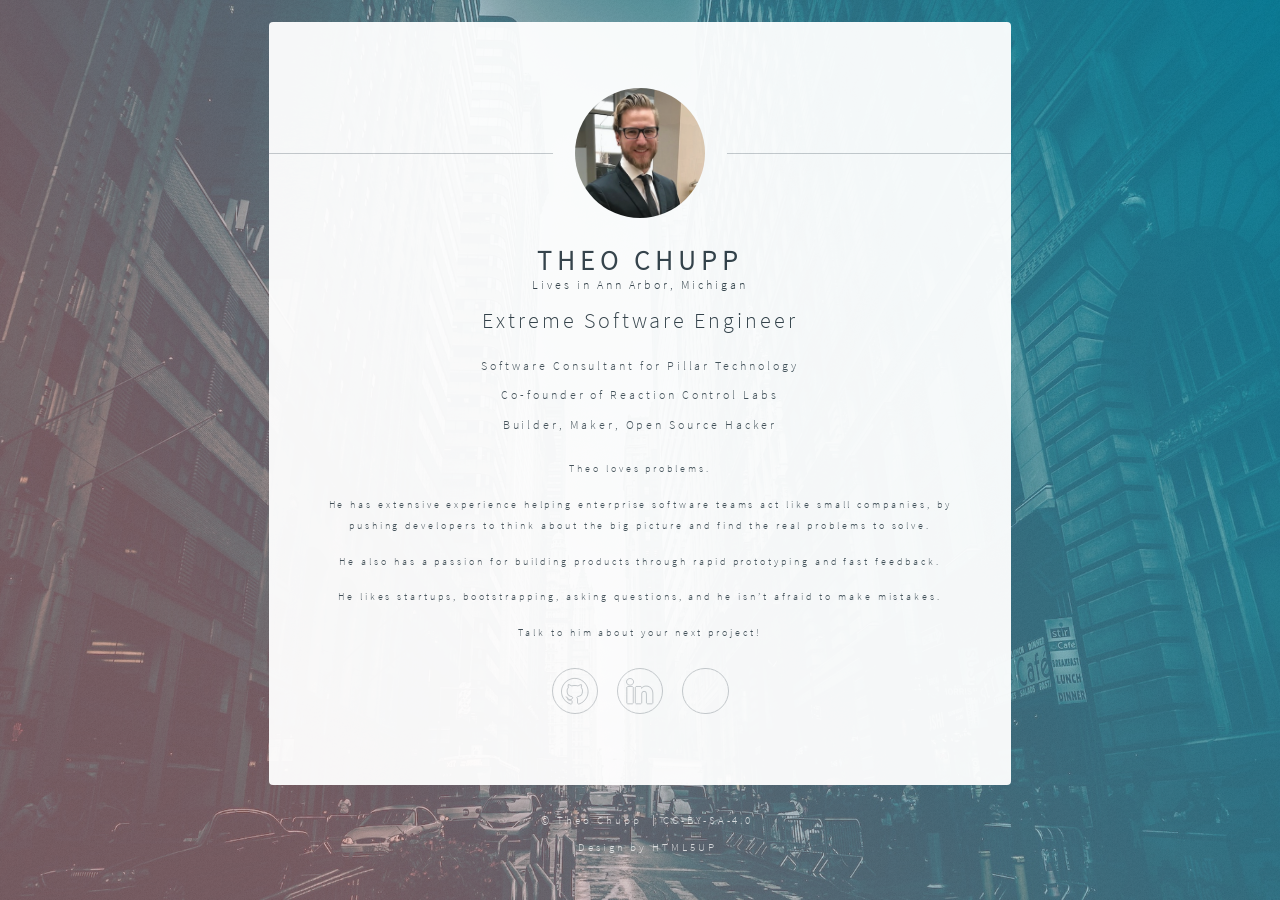
<file: index.html>
<!DOCTYPE HTML>

<html lang="en-us">
  <head>
  <title>Theo Chupp</title>
  <meta charset="utf-8" />
  <meta name="viewport" content="width=device-width, initial-scale=1" />
  <meta name="description" content="">
  <meta name="author" content="">
  <meta name="generator" content="Hugo 0.49.2" />
  
    <link rel="icon" href="/images/icons/favicon.ico" type="image/x-icon" sizes="16x16 32x32" />
  
  
  
  <link rel="apple-touch-icon-precomposed" href="/images/icons/apple.png" />

  <link rel="stylesheet" href="/assets/css/main.css" />

  
    <link rel="stylesheet" href="/assets/css/page.css" />
  

  
    <link rel="stylesheet" href="/assets/css/font-awesome.min.css" />
  

  

  
  
  

  <noscript><link rel="stylesheet" href="/assets/css/noscript.css" /></noscript>
</head>

  <body class="is-loading">

    
      <div id="wrapper">

        
          <section id="main">
            <header>
              <span class="avatar"><img src="/images/avatars/Theo.jpeg" alt="avatar" height="130" width="130" ></span>
              <h1 class="name">
                
                  Theo Chupp
                
              </h1>
              
                <h5 class=location>Lives in Ann Arbor, Michigan</h5>
              

              
                <h2 class="position">Extreme Software Engineer</h2>
              

              
              <ul>
                
                  <li>Software Consultant for <a href="https://pillartechnology.com/">Pillar Technology</a></li>
                
                  <li>Co-founder of <a href="https://rxnctrllabs.gitlab.io/">Reaction Control Labs</a></li>
                
                  <li>Builder, Maker, Open Source <a href="https://tchupp.github.io/oxidize-go/">Hacker</a></li>
                
              </ul>
              

              
                <span class="biography"><p>Theo loves problems.</p>

<p>He has extensive experience helping enterprise software teams act like small companies,
by pushing developers to think about the big picture and find the real problems to solve.</p>

<p>He also has a passion for building products through rapid prototyping and fast feedback.</p>

<p>He likes startups, bootstrapping, asking questions, and he isn&rsquo;t afraid to make mistakes.</p>

<p>Talk to him about your next project!</p>
</span>
              
            </header>

            <footer>
              <ul class="icons">
                
                  <li><a href="https://github.com/tchupp" class="fa-github" target="_blank">Github</a></li>
                
                  <li><a href="https://www.linkedin.com/in/theo-chupp" class="fa-linkedin" target="_blank">LinkedIn</a></li>
                
                  <li><a href="https://dev.to/tchupp" class="fa-dev" target="_blank">Dev.to</a></li>
                
              </ul>
              
            </footer>
          </section>

        
          <footer id="footer">
  <ul class="copyright">
    <li>&copy; 
      
        Theo Chupp
      </li>
    <li>
      
        <a href="https://creativecommons.org/licenses/by-sa/4.0/legalcode">CC-BY-SA-4.0</a>
      </li>
  </ul>
  
    <ul class="credit copyright">
      
        <li>Design by <a href="https://html5up.net">HTML5UP</a></li>
      
    </ul>
   

</footer>


      </div>
    

<script>
  if ('addEventListener' in window) {
    window.addEventListener('load', function() { document.body.className = document.body.className.replace(/\bis-loading\b/, ''); });
    document.body.className += (navigator.userAgent.match(/(MSIE|rv:11\.0)/) ? ' is-ie' : '');
  }
</script>









  

  </body>
</html>
</file>
<file: assets/css/main.css>
@charset "UTF-8";
@import url("source-sans-pro-300-family.css");
/*
	Identity by HTML5 UP
	html5up.net | @n33co
	Free for personal and commercial use under the CCA 3.0 license (html5up.net/license)
*/
/* Reset */
html, body, div, span, applet, object, iframe, h1, h2, h3, h4, h5, h6, p, blockquote, pre, a, abbr, acronym, address, big, cite, code, del, dfn, em, img, ins, kbd, q, s, samp, small, strike, strong, sub, sup, tt, var, b, u, i, center, dl, dt, dd, ol, ul, li, fieldset, form, label, legend, table, caption, tbody, tfoot, thead, tr, th, td, article, aside, canvas, details, embed, figure, figcaption, footer, header, hgroup, menu, nav, output, ruby, section, summary, time, mark, audio, video {
  margin: 0;
  padding: 0;
  border: 0;
  font-size: 100%;
  font: inherit;
  vertical-align: baseline; }

article, aside, details, figcaption, figure, footer, header, hgroup, menu, nav, section {
  display: block; }

body {
  line-height: 1; }

ol, ul {
  list-style: none; }

blockquote, q {
  quotes: none; }

blockquote:before, blockquote:after, q:before, q:after {
  content: '';
  content: none; }

table {
  border-collapse: collapse;
  border-spacing: 0; }

body {
  -webkit-text-size-adjust: none; }

/* Box Model */
*, *:before, *:after {
  -moz-box-sizing: border-box;
  -webkit-box-sizing: border-box;
  box-sizing: border-box; }

/* Type */
body, input, select, textarea {
  color: #414f57;
  font-family: "Source Sans Pro", Helvetica, sans-serif;
  font-size: 14pt;
  font-weight: 300;
  line-height: 2;
  letter-spacing: 0.2em; }
  @media screen and (max-width: 1680px) {
    body, input, select, textarea {
      font-size: 11pt; } }
  @media screen and (max-width: 480px) {
    body, input, select, textarea {
      font-size: 10pt;
      line-height: 1.75; } }

a {
  -moz-transition: color 0.2s ease, border-color 0.2s ease;
  -webkit-transition: color 0.2s ease, border-color 0.2s ease;
  -ms-transition: color 0.2s ease, border-color 0.2s ease;
  transition: color 0.2s ease, border-color 0.2s ease;
  color: inherit;
  text-decoration: none; }
  a:before {
    -moz-transition: color 0.2s ease, text-shadow 0.2s ease;
    -webkit-transition: color 0.2s ease, text-shadow 0.2s ease;
    -ms-transition: color 0.2s ease, text-shadow 0.2s ease;
    transition: color 0.2s ease, text-shadow 0.2s ease; }
  a:hover {
    color: #ff7496;
    text-decoration: underline; }

strong, b {
  color: #313f47; }

em, i {
  font-style: italic; }

p {
  margin: 0 0 1.5em 0; }

h1, h2, h3, h4, h5, h6 {
  color: #313f47;
  line-height: 1.5;
  margin: 0 0 0.75em 0; }
  h1 a, h2 a, h3 a, h4 a, h5 a, h6 a {
    color: inherit;
    text-decoration: none; }

h1 {
  font-size: 1.85em;
  letter-spacing: 0.22em;
  margin: 0 0 0.525em 0; }
  h1.name {
    text-transform: uppercase; }

h2 {
  font-size: 1.5em; }

h3 {
  font-size: 1.25em; }

h4 {
  font-size: 1em; }

h5, li {
  font-size: 0.85em; }

h6, .biography {
  font-size: 0.7em; }

@media screen and (max-width: 480px) {
  h1 {
    font-size: 1.65em; } }
sub {
  font-size: 0.8em;
  position: relative;
  top: 0.5em; }

sup {
  font-size: 0.8em;
  position: relative;
  top: -0.5em; }

hr {
  border: 0;
  border-bottom: solid 1px #c8cccf;
  margin: 1.5em 0; }

/* Form */
form {
  margin: 0 0 1.5em 0; }
  form > .field {
    margin: 0 0 1.5em 0; }
    form > .field > :last-child {
      margin-bottom: 0; }

label {
  color: #313f47;
  display: block;
  font-size: 0.9em;
  margin: 0 0 0.75em 0; }

input:not([type]),
input[type="password"],
input[type="email"],
input[type="tel"],
select,
textarea {
  -moz-appearance: none;
  -webkit-appearance: none;
  -ms-appearance: none;
  appearance: none;
  border-radius: 4px;
  border: solid 1px #c8cccf;
  color: inherit;
  display: block;
  outline: 0;
  padding: 0 1em;
  text-decoration: none;
  width: 100%; }
  input:not([type]):invalid,
  input[type="password"]:invalid,
  input[type="email"]:invalid,
  input[type="tel"]:invalid,
  select:invalid,
  textarea:invalid {
    box-shadow: none; }
  input:not([type]):focus,
  input[type="password"]:focus,
  input[type="email"]:focus,
  input[type="tel"]:focus,
  select:focus,
  textarea:focus {
    border-color: #ff7496; }

.select-wrapper {
  text-decoration: none;
  display: block;
  position: relative; }
  .select-wrapper:before {
    content: "";
    -moz-osx-font-smoothing: grayscale;
    -webkit-font-smoothing: antialiased;
    font-family: FontAwesome;
    font-style: normal;
    font-weight: normal;
    text-transform: none !important; }
  .select-wrapper:before {
    color: #c8cccf;
    display: block;
    height: 2.75em;
    line-height: 2.75em;
    pointer-events: none;
    position: absolute;
    right: 0;
    text-align: center;
    top: 0;
    width: 2.75em; }
  .select-wrapper select::-ms-expand {
    display: none; }

input:not([type]),
input[type="password"],
input[type="email"],
select {
  height: 2.75em; }

textarea {
  padding: 0.75em 1em; }

input[type="checkbox"],
input[type="radio"] {
  -moz-appearance: none;
  -webkit-appearance: none;
  -ms-appearance: none;
  appearance: none;
  display: block;
  float: left;
  margin-right: -2em;
  opacity: 0;
  width: 1em;
  z-index: -1; }
  input[type="checkbox"] + label,
  input[type="radio"] + label {
    text-decoration: none;
    color: #414f57;
    cursor: pointer;
    display: inline-block;
    font-size: 1em;
    font-weight: 300;
    padding-left: 2.4em;
    padding-right: 0.75em;
    position: relative; }
    input[type="checkbox"] + label:before,
    input[type="radio"] + label:before {
      -moz-osx-font-smoothing: grayscale;
      -webkit-font-smoothing: antialiased;
      font-family: FontAwesome;
      font-style: normal;
      font-weight: normal;
      text-transform: none !important; }
    input[type="checkbox"] + label:before,
    input[type="radio"] + label:before {
      border-radius: 4px;
      border: solid 1px #c8cccf;
      content: '';
      display: inline-block;
      height: 1.65em;
      left: 0;
      line-height: 1.58125em;
      position: absolute;
      text-align: center;
      top: 0.15em;
      width: 1.65em; }
  input[type="checkbox"]:checked + label:before,
  input[type="radio"]:checked + label:before {
    color: #ff7496;
    content: '\f00c'; }
  input[type="checkbox"]:focus + label:before,
  input[type="radio"]:focus + label:before {
    border-color: #ff7496; }

input[type="checkbox"] + label:before {
  border-radius: 4px; }

input[type="radio"] + label:before {
  border-radius: 100%; }

::-webkit-input-placeholder {
  color: #616f77 !important;
  opacity: 1.0; }

:-moz-placeholder {
  color: #616f77 !important;
  opacity: 1.0; }

::-moz-placeholder {
  color: #616f77 !important;
  opacity: 1.0; }

:-ms-input-placeholder {
  color: #616f77 !important;
  opacity: 1.0; }

.formerize-placeholder {
  color: #616f77 !important;
  opacity: 1.0; }

.grecaptcha-badge {
  display: none; }

/* Icon */
.icon {
  text-decoration: none;
  position: relative;
  border-bottom: none; }
  .icon:before {
    -moz-osx-font-smoothing: grayscale;
    -webkit-font-smoothing: antialiased;
    font-family: FontAwesome;
    font-style: normal;
    font-weight: normal;
    text-transform: none !important; }
  .icon > .label {
    display: none; }

/* List */
ol {
  list-style: decimal;
  margin: 0 0 1.5em 0;
  padding-left: 1.25em; }
  ol li {
    padding-left: 0.25em; }

ul {
  list-style: none;
  margin: 0 0 1.125em 0; }
  ul li {
    padding-bottom: 0.375em; }
  ul.alt {
    padding-left: 0; }
    ul.alt li {
      border-top: solid 1px #c8cccf;
      padding: 0.5em 0; }
      ul.alt li:first-child {
        border-top: 0;
        padding-top: 0; }
  ul.icons {
    cursor: default;
    list-style: none;
    padding-left: 0; }
    ul.icons li {
      display: inline-block;
      padding: 0.675em 0.5em; }
      ul.icons li a {
        text-decoration: none;
        position: relative;
        display: block;
        width: 3.75em;
        height: 3.75em;
        border-radius: 100%;
        border: solid 1px #c8cccf;
        line-height: 3.75em;
        overflow: hidden;
        text-align: center;
        text-indent: 3.75em;
        white-space: nowrap; }
        ul.icons li a:before {
          -moz-osx-font-smoothing: grayscale;
          -webkit-font-smoothing: antialiased;
          font-family: FontAwesome;
          font-style: normal;
          font-weight: normal;
          text-transform: none !important; }
        ul.icons li a:before {
          color: #ffffff;
          text-shadow: 1.25px 0px 0px #c8cccf, -1.25px 0px 0px #c8cccf, 0px 1.25px 0px #c8cccf, 0px -1.25px 0px #c8cccf; }
        ul.icons li a:hover:before {
          text-shadow: 1.25px 0px 0px #ff7496, -1.25px 0px 0px #ff7496, 0px 1.25px 0px #ff7496, 0px -1.25px 0px #ff7496; }
        ul.icons li a:before {
          position: absolute;
          top: 0;
          left: 0;
          width: inherit;
          height: inherit;
          font-size: 1.85rem;
          line-height: inherit;
          text-align: center;
          text-indent: 0; }
        ul.icons li a:hover {
          border-color: #ff7496; }
    @media screen and (max-width: 480px) {
      ul.icons li a:before {
        font-size: 1.5rem; } }
  ul.actions {
    cursor: default;
    list-style: none;
    padding-left: 0; }
    ul.actions li {
      display: inline-block;
      padding: 0 0.75em 0 0;
      vertical-align: middle; }
      ul.actions li:last-child {
        padding-right: 0; }

dl {
  margin: 0 0 1.5em 0; }
  dl dt {
    display: block;
    margin: 0 0 0.75em 0; }
  dl dd {
    margin-left: 1.5em; }

/* Button */
input[type="submit"],
input[type="reset"],
input[type="button"],
button,
.button {
  -moz-appearance: none;
  -webkit-appearance: none;
  -ms-appearance: none;
  appearance: none;
  -moz-transition: background-color 0.2s ease-in-out, border-color 0.2s ease-in-out, color 0.2s ease-in-out;
  -webkit-transition: background-color 0.2s ease-in-out, border-color 0.2s ease-in-out, color 0.2s ease-in-out;
  -ms-transition: background-color 0.2s ease-in-out, border-color 0.2s ease-in-out, color 0.2s ease-in-out;
  transition: background-color 0.2s ease-in-out, border-color 0.2s ease-in-out, color 0.2s ease-in-out;
  display: inline-block;
  height: 2.75em;
  line-height: 2.75em;
  padding: 0 1.5em;
  background-color: transparent;
  border-radius: 4px;
  border: solid 1px #c8cccf;
  color: #414f57 !important;
  cursor: pointer;
  text-align: center;
  text-decoration: none;
  white-space: nowrap; }
  input[type="submit"]:hover,
  input[type="reset"]:hover,
  input[type="button"]:hover,
  button:hover,
  .button:hover {
    border-color: #ff7496;
    color: #ff7496 !important; }
  input[type="submit"].icon,
  input[type="reset"].icon,
  input[type="button"].icon,
  button.icon,
  .button.icon {
    padding-left: 1.35em; }
    input[type="submit"].icon:before,
    input[type="reset"].icon:before,
    input[type="button"].icon:before,
    button.icon:before,
    .button.icon:before {
      margin-right: 0.5em; }
  input[type="submit"].fit,
  input[type="reset"].fit,
  input[type="button"].fit,
  button.fit,
  .button.fit {
    display: block;
    width: 100%;
    margin: 0 0 0.75em 0; }
  input[type="submit"].small,
  input[type="reset"].small,
  input[type="button"].small,
  button.small,
  .button.small {
    font-size: 0.8em; }
  input[type="submit"].big,
  input[type="reset"].big,
  input[type="button"].big,
  button.big,
  .button.big {
    font-size: 1.35em; }
  input[type="submit"].disabled, input[type="submit"]:disabled,
  input[type="reset"].disabled,
  input[type="reset"]:disabled,
  input[type="button"].disabled,
  input[type="button"]:disabled,
  button.disabled,
  button:disabled,
  .button.disabled,
  .button:disabled {
    -moz-pointer-events: none;
    -webkit-pointer-events: none;
    -ms-pointer-events: none;
    pointer-events: none;
    opacity: 0.5; }

/* Main */
#main {
  position: relative;
  max-width: 60%;
  min-width: 27em;
  padding: 4.5em 3em 3em 3em ;
  background: #ffffff;
  border-radius: 4px;
  cursor: default;
  opacity: 0.95;
  text-align: center;
  -moz-transform-origin: 50% 50%;
  -webkit-transform-origin: 50% 50%;
  -ms-transform-origin: 50% 50%;
  transform-origin: 50% 50%;
  -moz-transform: rotateX(0deg);
  -webkit-transform: rotateX(0deg);
  -ms-transform: rotateX(0deg);
  transform: rotateX(0deg);
  -moz-transition: opacity 1s ease, -moz-transform 1s ease;
  -webkit-transition: opacity 1s ease, -webkit-transform 1s ease;
  -ms-transition: opacity 1s ease, -ms-transform 1s ease;
  transition: opacity 1s ease, transform 1s ease; }
  #main .avatar {
    position: relative;
    display: block;
    margin-bottom: 1.5em; }
    #main .avatar img {
      display: block;
      margin: 0 auto;
      border-radius: 100%;
      box-shadow: 0 0 0 1.5em #ffffff; }
    #main .avatar:before {
      content: '';
      display: block;
      position: absolute;
      top: 50%;
      left: -3em;
      width: calc(100% + 6em);
      height: 1px;
      z-index: -1;
      background: #c8cccf; }
  #main .name {
    font-weight: bold; }
  #main .location {
    display: block;
    margin-top: -1.5em;
    margin-bottom: 0.75em; }
  #main .biography {
    display: block;
    margin-bottom: 1.5em; }
  @media screen and (max-width: 480px) {
    #main {
      min-width: 0;
      width: 100%;
      padding: 4em 2em 2.5em 2em ; }
      #main .avatar:before {
        left: -2em;
        width: calc(100% + 4em); } }
  body.is-loading #main {
    opacity: 0;
    -moz-transform: rotateX(15deg);
    -webkit-transform: rotateX(15deg);
    -ms-transform: rotateX(15deg);
    transform: rotateX(15deg); }

/* Footer */
#footer {
  -moz-align-self: -moz-flex-end;
  -webkit-align-self: -webkit-flex-end;
  -ms-align-self: -ms-flex-end;
  align-self: flex-end;
  width: 100%;
  padding: 1.5em 0 0 0;
  color: rgba(255, 255, 255, 0.75);
  cursor: default;
  text-align: center; }
  #footer .copyright {
    margin: 0;
    padding: 0;
    font-size: 0.9em;
    list-style: none; }
    #footer .copyright li {
      display: inline-block;
      margin: 0 0 0 0.45em;
      padding: 0 0 0 0.85em;
      border-left: solid 1px rgba(255, 255, 255, 0.5);
      line-height: 1; }
      #footer .copyright li:first-child {
        border-left: 0; }

/* Wrapper */
#wrapper {
  display: -moz-flex;
  display: -webkit-flex;
  display: -ms-flex;
  display: flex;
  -moz-align-items: center;
  -webkit-align-items: center;
  -ms-align-items: center;
  align-items: center;
  -moz-justify-content: space-between;
  -webkit-justify-content: space-between;
  -ms-justify-content: space-between;
  justify-content: space-between;
  -moz-flex-direction: column;
  -webkit-flex-direction: column;
  -ms-flex-direction: column;
  flex-direction: column;
  -moz-perspective: 1000px;
  -webkit-perspective: 1000px;
  -ms-perspective: 1000px;
  perspective: 1000px;
  position: relative;
  min-height: 100%;
  padding: 1.5em;
  z-index: 2; }
  #wrapper > * {
    z-index: 1; }
  #wrapper:before {
    content: '';
    display: block; }
  @media screen and (max-width: 360px) {
    #wrapper {
      padding: 0.75em; } }
  body.is-ie #wrapper {
    height: 100%; }

/*# sourceMappingURL=main.css.map */
</file>
<file: assets/css/page.css>
html {
  min-height:100%;
}

body {
  min-height:100%;
  margin: 0;
  background-repeat:     repeat,      no-repeat,   no-repeat;
  background-size:       100px 100px, cover,       cover;
  background-position:   top left,    center,      bottom;
  background-attachment: fixed,       fixed,       fixed;
  background-color: #032442;
  background-image: url("images/overlay.png"), -moz-linear-gradient(60deg, rgba(230, 140, 125, 0.5) 20%, rgba(0, 203, 230, 0.5)), url("images/bg.jpg");
  background-image: url("images/overlay.png"), -webkit-linear-gradient(60deg, rgba(230, 140, 125, 0.5) 20%, rgba(0, 203, 230, 0.5)), url("images/bg.jpg");
  background-image: url("images/overlay.png"), -ms-linear-gradient(60deg, rgba(230, 140, 125, 0.5) 20%, rgba(0, 203, 230, 0.5)), url("images/bg.jpg");
  background-image: url("images/overlay.png"), linear-gradient(60deg, rgba(230, 140, 125, 0.5) 20%, rgba(0, 203, 230, 0.5)), url("images/bg.jpg");
}
</file>
<file: assets/css/noscript.css>
/*
	Identity by HTML5 UP
	html5up.net | @n33co
	Free for personal and commercial use under the CCA 3.0 license (html5up.net/license)
*/
/* Basic */
body:after {
  display: none; }

/* Main */
#main {
  -moz-transform: none !important;
  -webkit-transform: none !important;
  -ms-transform: none !important;
  transform: none !important;
  opacity: 1 !important; }

/*# sourceMappingURL=noscript.css.map */
</file>
